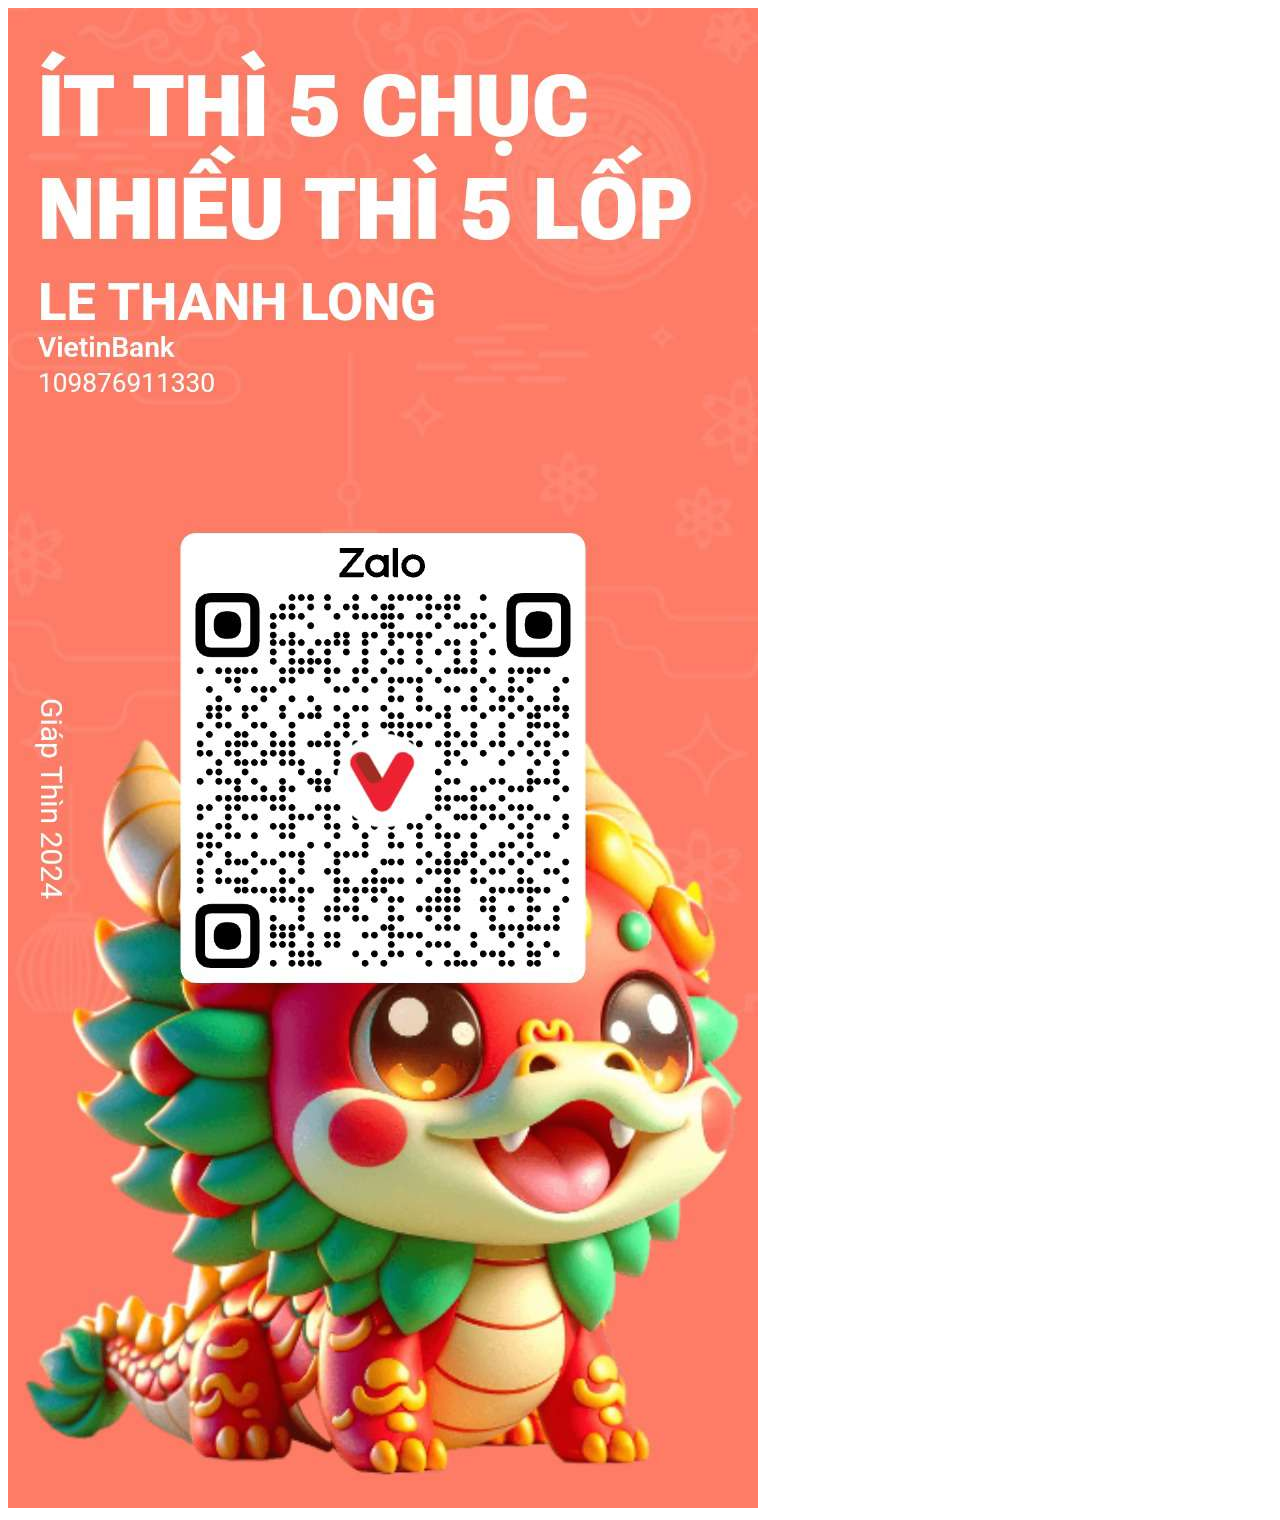
<file: donate.html>
<!DOCTYPE html>
<html lang="en">
<head>
    <meta charset="UTF-8">
    <meta name="viewport" content="width=device-width, initial-scale=1.0">
    <link rel="icon" type="images/x.icon" href="./img/coin.png">
    <title>Donate</title>
</head>
<body>
    <img src="./img/donate.jpg" >
</body>
</html>
</file>
